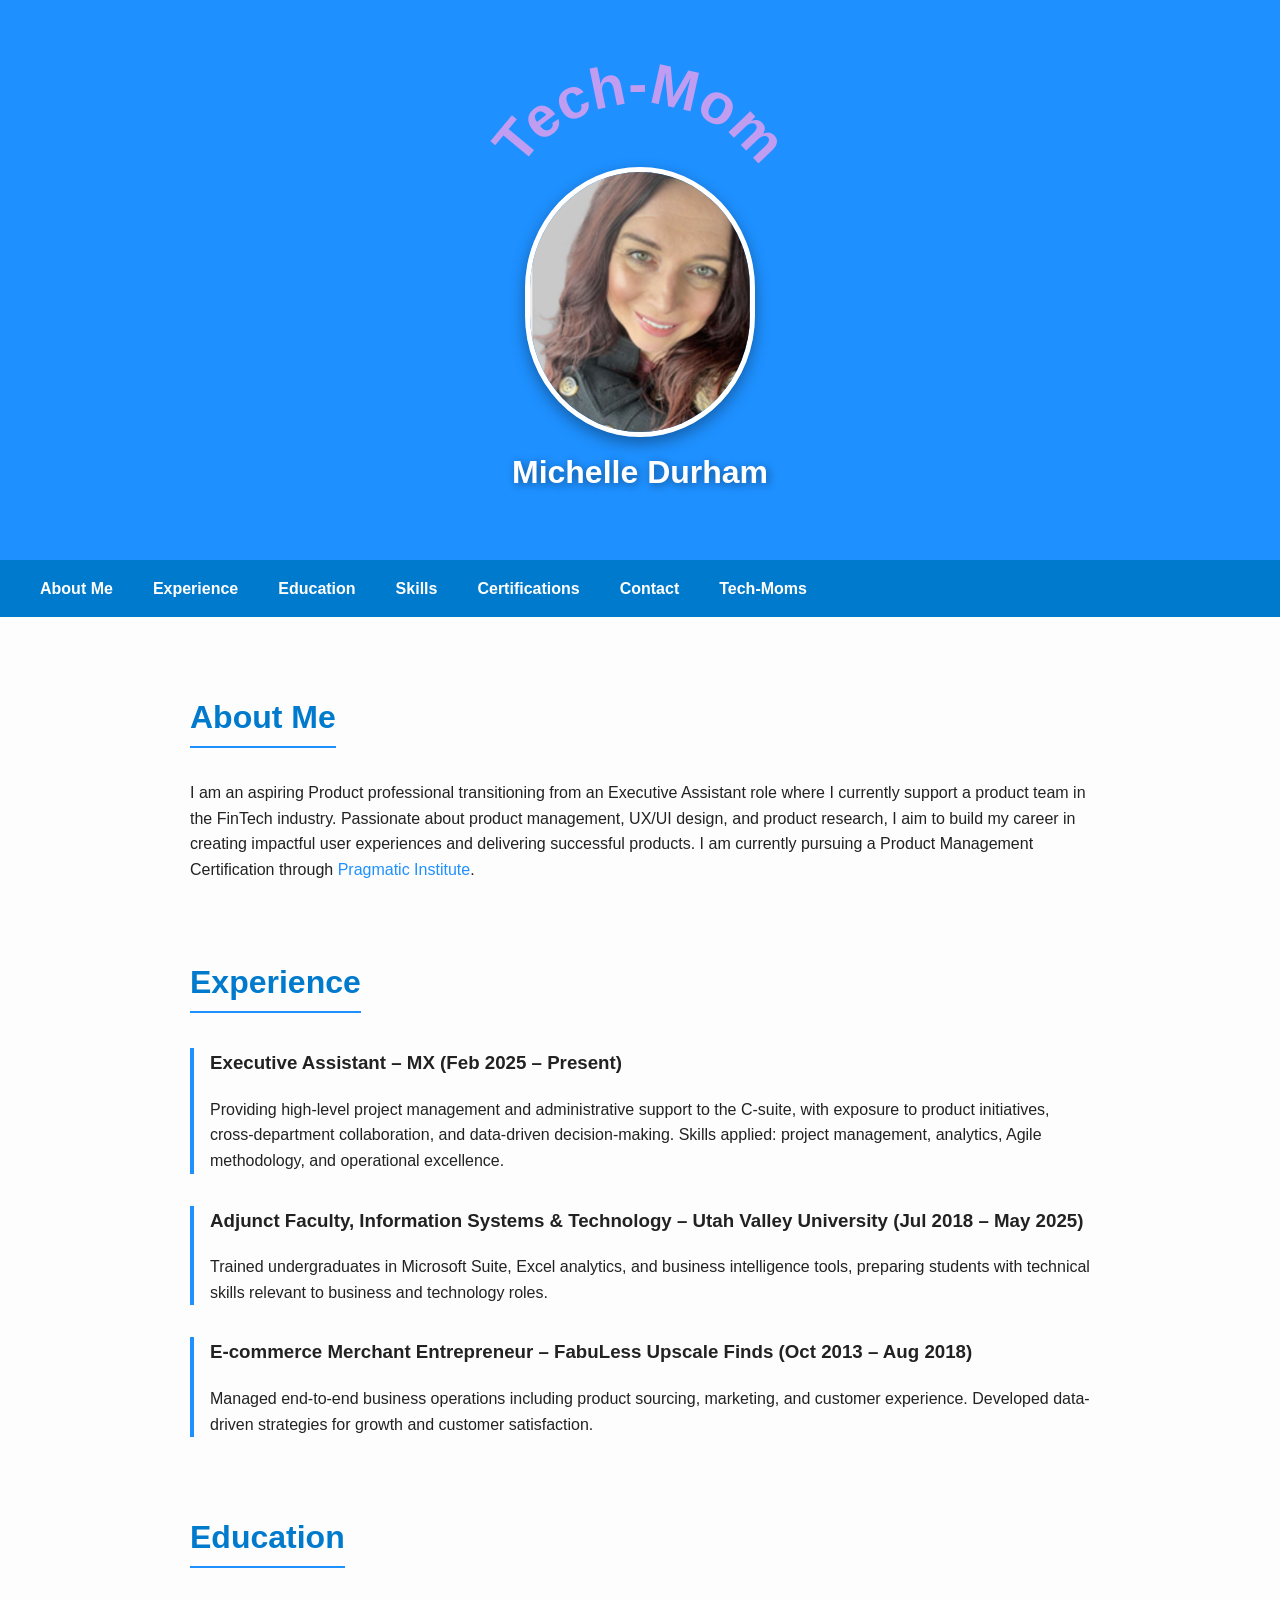
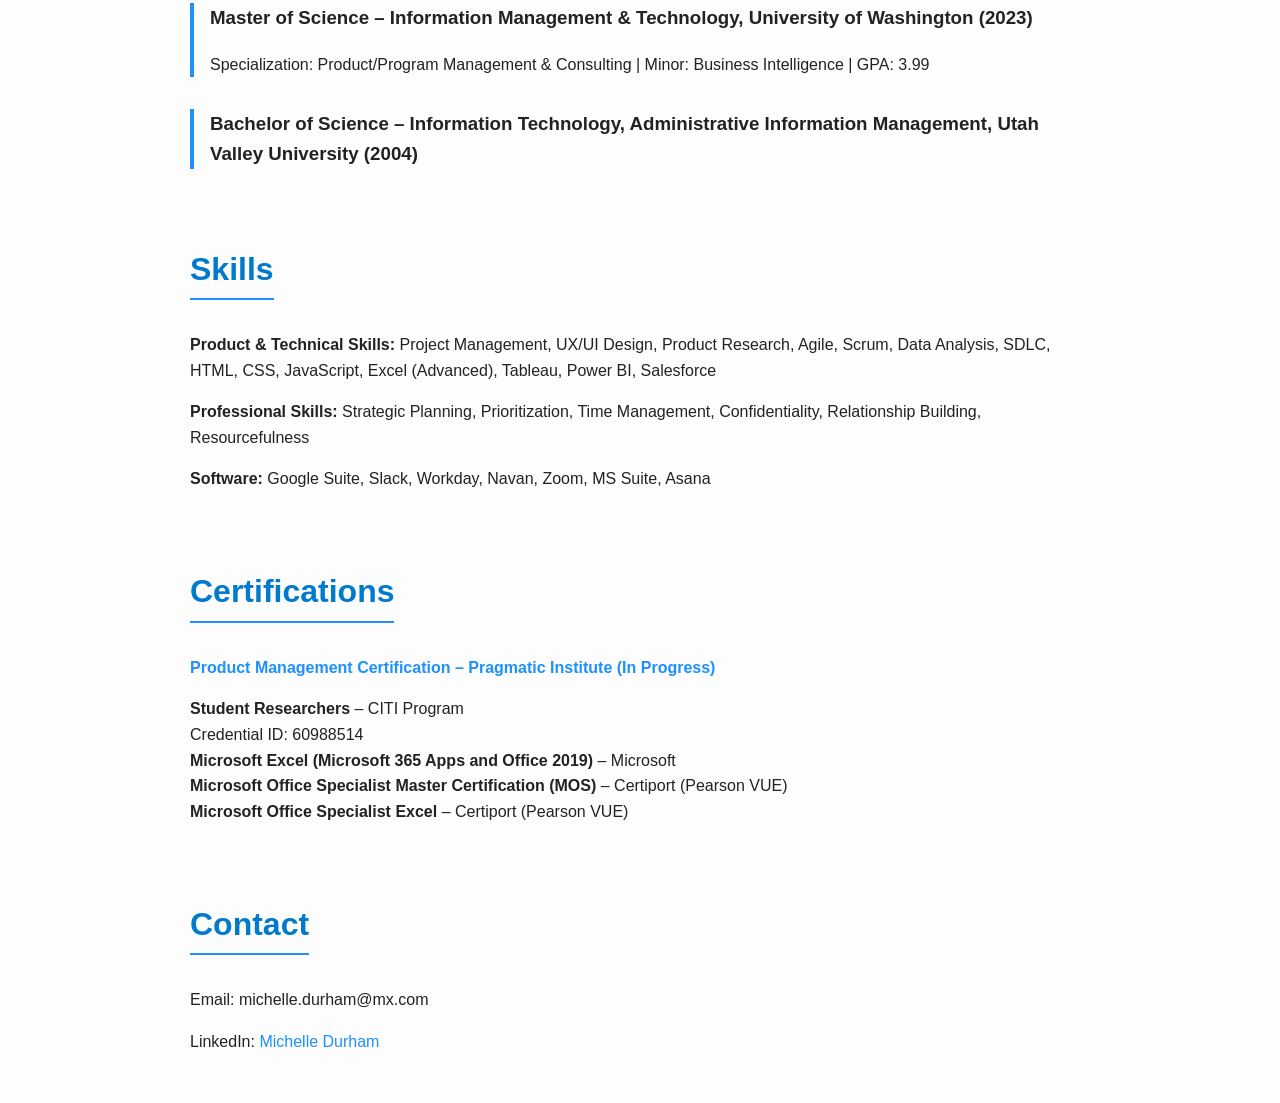
<file: index.html>
<!DOCTYPE html>
<html lang="en">

<head>
    <meta charset="UTF-8">
    <meta name="viewport" content="width=device-width, initial-scale=1.0">
    <title>Michelle Durham | Aspiring Product Professional</title>
    <link rel="stylesheet" href="styles.css">
</head>

<body>

    <!-- ===== Banner ===== -->
    <div class="banner">
        <svg viewBox="0 0 500 350" class="banner-svg">
            <path id="arcPath" d="M 50 300 A 200 200 0 0 1 450 300" fill="transparent" />
            <text>
                <textPath href="#arcPath" startOffset="50%" text-anchor="middle">
                    Tech-Mom
                </textPath>
            </text>
        </svg>

        <!-- Oval image -->
        <img src="Headshot.png" alt="Michelle Durham" class="photo">

        <!-- Your name under the photo -->
        <h1 class="name">Michelle Durham</h1>
    </div>

    <!-- ===== Header & Navigation ===== -->
    <header>
        <nav>
            <ul>
                <li><a href="#about">About Me</a></li>
                <li><a href="#experience">Experience</a></li>
                <li><a href="#education">Education</a></li>
                <li><a href="#skills">Skills</a></li>
                <li><a href="#certifications">Certifications</a></li>
                <li><a href="#contact">Contact</a></li>
                <li><a href="tech-moms.html">Tech-Moms</a></li>

            </ul>
        </nav>

    </header>

    <!-- ===== About Me ===== -->
    <section id="about">
        <h2>About Me</h2>
        <p>
            I am an aspiring Product professional transitioning from an Executive Assistant role where I currently
            support a product team in the FinTech industry. Passionate about product management, UX/UI design, and
            product research, I aim to build my career in creating impactful user experiences and delivering
            successful products. I am currently pursuing a Product Management Certification through
            <a href="https://www.pragmaticinstitute.com/product/product-management-certification/"
                target="_blank">Pragmatic Institute</a>.
        </p>
    </section>

    <!-- ===== Experience ===== -->
    <section id="experience">
        <h2>Experience</h2>
        <div class="experience-item">
            <h3>Executive Assistant – MX (Feb 2025 – Present)</h3>
            <p>
                Providing high-level project management and administrative support to the C-suite, with exposure to
                product initiatives, cross-department collaboration, and data-driven decision-making. Skills applied:
                project management, analytics, Agile methodology, and operational excellence.
            </p>
        </div>

        <div class="experience-item">
            <h3>Adjunct Faculty, Information Systems & Technology – Utah Valley University (Jul 2018 – May 2025)</h3>
            <p>
                Trained undergraduates in Microsoft Suite, Excel analytics, and business intelligence tools, preparing
                students with technical skills relevant to business and technology roles.
            </p>
        </div>

        <div class="experience-item">
            <h3>E-commerce Merchant Entrepreneur – FabuLess Upscale Finds (Oct 2013 – Aug 2018)</h3>
            <p>
                Managed end-to-end business operations including product sourcing, marketing, and customer experience.
                Developed data-driven strategies for growth and customer satisfaction.
            </p>
        </div>
    </section>

    <!-- ===== Education ===== -->
    <section id="education">
        <h2>Education</h2>
        <div class="education-item">
            <h3>Master of Science – Information Management & Technology, University of Washington (2023)</h3>
            <p>Specialization: Product/Program Management & Consulting | Minor: Business Intelligence | GPA: 3.99</p>
        </div>
        <div class="education-item">
            <h3>Bachelor of Science – Information Technology, Administrative Information Management, Utah Valley
                University (2004)</h3>
        </div>
    </section>

    <!-- ===== Skills ===== -->
    <section id="skills">
        <h2>Skills</h2>
        <p><strong>Product & Technical Skills:</strong> Project Management, UX/UI Design, Product Research, Agile,
            Scrum, Data Analysis, SDLC, HTML, CSS, JavaScript, Excel (Advanced), Tableau, Power BI, Salesforce</p>
        <p><strong>Professional Skills:</strong> Strategic Planning, Prioritization, Time Management, Confidentiality,
            Relationship Building, Resourcefulness</p>
        <p><strong>Software:</strong> Google Suite, Slack, Workday, Navan, Zoom, MS Suite, Asana</p>
    </section>

    <!-- ===== Certifications ===== -->
    <section id="certifications">
        <h2>Certifications</h2>

        <p>
            <a href="https://www.pragmaticinstitute.com/product/product-management-certification/" target="_blank">
                Product Management Certification – Pragmatic Institute (In Progress)
            </a>
        </p>

        <div class="cert">
            <strong>Student Researchers</strong> – CITI Program
            <br>Credential ID: 60988514
        </div>

        <div class="cert">
            <strong>Microsoft Excel (Microsoft 365 Apps and Office 2019)</strong> – Microsoft
        </div>

        <div class="cert">
            <strong>Microsoft Office Specialist Master Certification (MOS)</strong> – Certiport (Pearson VUE)
        </div>

        <div class="cert">
            <strong>Microsoft Office Specialist Excel</strong> – Certiport (Pearson VUE)
        </div>
    </section>

    <!-- ===== Contact ===== -->
    <section id="contact">
        <h2>Contact</h2>
        <p>Email: michelle.durham@mx.com</p>
        <p>LinkedIn: <a href="https://www.linkedin.com/in/michelle-durham/" target="_blank">Michelle Durham</a></p>
    </section>

    <script src="index.js"></script>
</body>

</html>
</file>
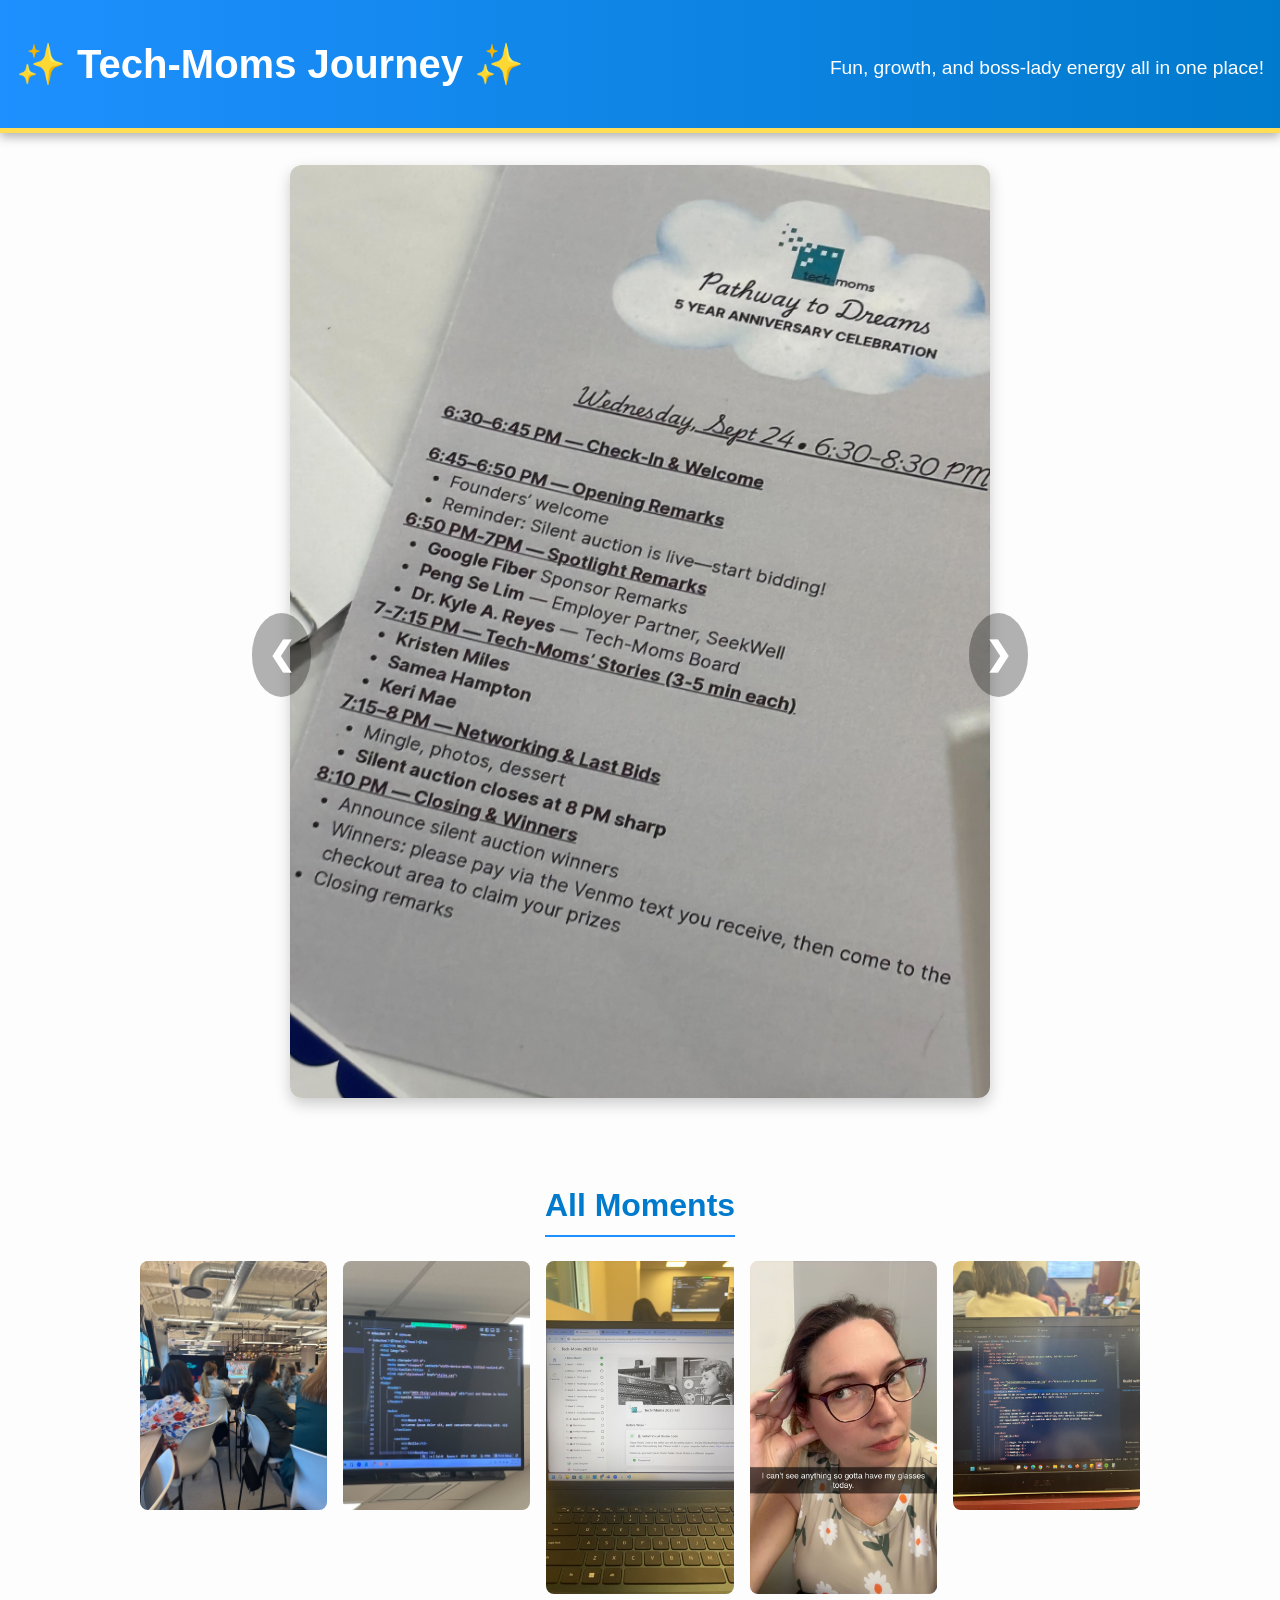
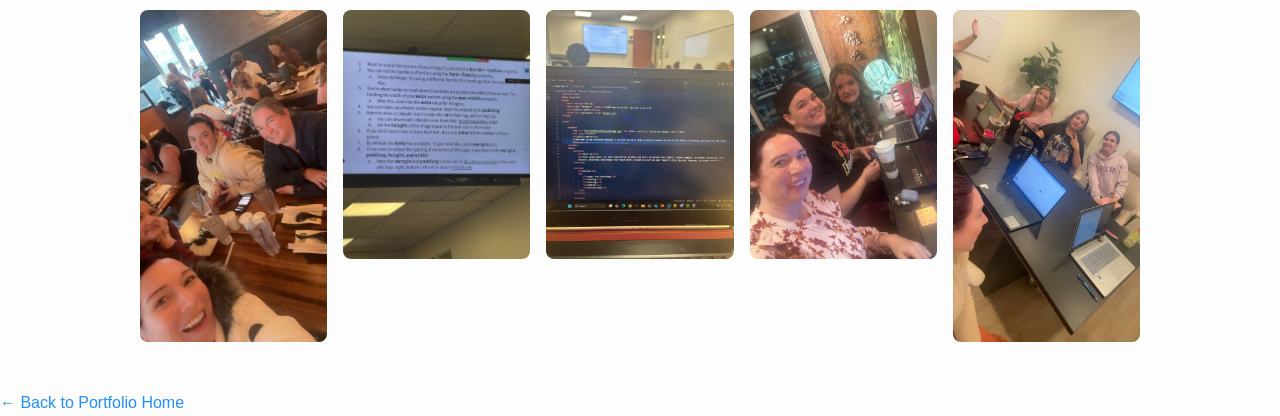
<file: tech-moms.html>
<!DOCTYPE html>
<html lang="en">

<head>
    <meta charset="UTF-8">
    <meta name="viewport" content="width=device-width, initial-scale=1.0">
    <title>Tech-Moms Journey</title>
    <link rel="stylesheet" href="styles.css">
</head>

<body>
    <!-- ===== Color Banner ===== -->
    <header class="tm-banner">
        <h1>✨ Tech-Moms Journey ✨</h1>
        <p>Fun, growth, and boss-lady energy all in one place!</p>
    </header>

    <!-- ===== Hero Slideshow ===== -->
    <section class="tm-slideshow">
        <div class="slides fade">
            <img src="Images/5 year celebration.jpg" alt="5 year celebration">

        </div>
        <div class="slides fade">
            <img src="Images/Tools and Tech.jpg" alt="Tools and Tech">
        </div>
        <div class="slides fade">
            <img src="Images/Sleeping.jpg" alt="Sleeping">
        </div>
        <div class="slides fade">
            <img src="Images/Alicia.jpg" alt="Alicia">
        </div>
        <div class="slides fade">
            <img src="Images/Trisha.jpg" alt="Trisha">
        </div>

        <!-- Next/Prev buttons -->
        <a class="prev" onclick="plusSlides(-1)">❮</a>
        <a class="next" onclick="plusSlides(1)">❯</a>
    </section>

    <!-- ===== Gallery Thumbnails ===== -->
    <section class="tm-gallery">
        <h2>All Moments</h2>
        <div class="gallery">
            <img src="Images/5 year celebration 2.jpg" alt="5 year celebration 2">
            <img src="Images/code.jpg" alt="code">
            <img src="Images/degreed.jpg" alt="degreed">
            <img src="Images/glasses.jpg" alt="glasses">
            <img src="Images/class.jpg" alt="class">
            <img src="Images/lunch.jpg" alt="lunch">
            <img src="Images/learning code.jpg" alt="learning code">
            <img src="Images/more code.jpg" alt="more code">
            <img src="Images/starbucks study.jpg" alt="starbucks study">
            <img src="Images/study session.jpg" alt="study session">
        </div>
    </section>

    <!-- ===== JS for Slideshow ===== -->
    <script>
        let slideIndex = 0;
        showSlides();

        function showSlides() {
            let i;
            let slides = document.getElementsByClassName("slides");
            for (i = 0; i < slides.length; i++) {
                slides[i].style.display = "none";
            }
            slideIndex++;
            if (slideIndex > slides.length) { slideIndex = 1 }
            slides[slideIndex - 1].style.display = "block";
            setTimeout(showSlides, 3000); // Change image every 3 seconds
        }

        function plusSlides(n) {
            slideIndex += n - 1;
            if (slideIndex < 0) { slideIndex = 0; }
            showSlides();
        }
    </script>
</body>

<!-- Back to Portfolio Button -->
<div class="back-button-wrapper">
    <a href="index.html" class="back-button">← Back to Portfolio Home</a>
</div>

</html>
</file>
<file: styles.css>
/* ===== General Styles ===== */
body {
    margin: 0;
    font-family: 'Segoe UI', Arial, sans-serif;
    line-height: 1.6;
    color: #222;
    background-color: #fdfdfd;
}

/* Links */
a {
    text-decoration: none;
    color: #1e90ff;
    transition: color 0.3s ease;
}

a:hover {
    color: #ffdd57;
}

/* ===== Banner ===== */
.banner {
    background-color: #1e90ff;
    display: flex;
    flex-direction: column;
    align-items: center;
    justify-content: flex-start;
    position: relative;
    padding-top: 2rem;
    padding-bottom: 2.5rem;
    overflow: visible;
}

.banner-svg {
    width: 90%;
    max-width: 500px;
    height: 250px;
}

.banner-svg text {
    font-size: 80px;
    font-weight: bold;
    fill: white;
}

/* Photo + Name */
.photo {
    width: 220px;
    height: 260px;
    border-radius: 50% / 45%;
    object-fit: cover;
    border: 5px solid white;
    box-shadow: 0 6px 15px rgba(0, 0, 0, 0.35);
    margin-top: -115px;
    /* moved closer to Tech-Mom arch */
}

.name {
    margin-top: 10px;
    font-size: 2rem;
    font-weight: bold;
    color: white;
    text-shadow: 2px 2px 8px rgba(0, 0, 0, 0.4);
    text-align: center;
}

/* ===== Header ===== */
header {
    display: flex;
    justify-content: space-between;
    align-items: center;
    padding: 1rem 2rem;
    background-color: #007acc;
    color: white;
    position: sticky;
    top: 0;
    z-index: 100;
}

header nav ul {
    list-style: none;
    display: flex;
    gap: 1.5rem;
    margin: 0;
    padding: 0;
}

header nav ul li a {
    color: white;
    font-weight: bold;
    padding: 0.25rem 0.5rem;
}

header nav ul li a:hover {
    color: #ffdd57;
}

/* ===== Section Styles ===== */
section {
    max-width: 900px;
    margin: 3rem auto;
    padding: 0 3rem;
    /* added more left/right padding */
}

/* Section Headings */
section h2 {
    font-size: 2rem;
    margin-bottom: 1rem;
    color: #007acc;
    border-bottom: 2px solid #1e90ff;
    display: inline-block;
    padding-bottom: 0.2rem;
}

/* Paragraph spacing */
section p {
    margin-bottom: 1rem;
}

/* Experience & Education items */
.experience-item,
.education-item {
    margin-bottom: 2rem;
    padding-left: 1rem;
    border-left: 4px solid #1e90ff;
}

/* Skills section */
#skills p {
    margin-bottom: 0.75rem;
}

/* Certifications links */
#certifications a {
    font-weight: bold;
}

/* Contact section */
#contact p {
    margin-bottom: 0.5rem;
}

/* ===== Responsive ===== */
@media (max-width: 768px) {
    .banner-svg text {
        font-size: 50px;
    }

    .photo {
        width: 180px;
        height: 210px;
        margin-top: -60px;
        /* adjusted for smaller screens */
    }

    .name {
        font-size: 1.5rem;
    }

    header {
        flex-direction: column;
        gap: 0.5rem;
    }

    header nav ul {
        flex-direction: column;
        gap: 0.5rem;
    }

    section {
        padding: 0 1.5rem;
    }
}

/* ===== General Styles ===== */
body {
    margin: 0;
    font-family: 'Segoe UI', Arial, sans-serif;
    line-height: 1.6;
    color: #222;
    background-color: #fdfdfd;
}

/* Links */
a {
    text-decoration: none;
    color: #1e90ff;
    transition: color 0.3s ease;
}

a:hover {
    color: #ffdd57;
}

/* ===== Color Banner ===== */
.tm-banner {
    background: linear-gradient(90deg, #1e90ff, #007acc);
    text-align: center;
    color: white;
    padding: 2rem 1rem;
    font-family: 'Segoe UI', sans-serif;
    box-shadow: 0 4px 10px rgba(0, 0, 0, 0.3);
    border-bottom: 5px solid #ffdd57;
}

.tm-banner h1 {
    font-size: 2.5rem;
    margin: 0;
}

.tm-banner p {
    font-size: 1.2rem;
    margin: 0.5rem 0 0;
}

/* ===== Hero Slideshow (Smaller Version) ===== */
.tm-slideshow {
    position: relative;
    max-width: 700px;
    /* smaller than before */
    margin: 2rem auto;
}

.slides img {
    width: 100%;
    height: auto;
    border-radius: 12px;
    box-shadow: 0 6px 15px rgba(0, 0, 0, 0.2);
}

/* Next & Prev buttons */
.prev,
.next {
    cursor: pointer;
    position: absolute;
    top: 50%;
    width: auto;
    padding: 1rem;
    margin-top: -22px;
    color: #fff;
    font-weight: bold;
    font-size: 2rem;
    border-radius: 50%;
    user-select: none;
    background: rgba(0, 0, 0, 0.3);
    transition: 0.3s;
}

.prev:hover,
.next:hover {
    background: rgba(0, 0, 0, 0.6);
}

.prev {
    left: 10px;
}

.next {
    right: 10px;
}

/* Fade animation */
.fade {
    animation-name: fade;
    animation-duration: 1.5s;
}

@keyframes fade {
    from {
        opacity: .4
    }

    to {
        opacity: 1
    }
}

/* ===== Gallery Thumbnails ===== */
.tm-gallery {
    max-width: 1000px;
    margin: 3rem auto;
    padding: 0 1rem;
    text-align: center;
}

.tm-gallery h2 {
    font-size: 2rem;
    color: #007acc;
    margin-bottom: 1.5rem;
}

.tm-gallery .gallery {
    display: grid;
    grid-template-columns: repeat(auto-fill, minmax(180px, 1fr));
    gap: 1rem;
}

.tm-gallery .gallery img {
    width: 100%;
    border-radius: 8px;
    cursor: pointer;
    transition: transform 0.3s ease, box-shadow 0.3s ease;
}

.tm-gallery .gallery img:hover {
    transform: scale(1.05);
    box-shadow: 0 6px 12px rgba(0, 0, 0, 0.4);
}
</file>
